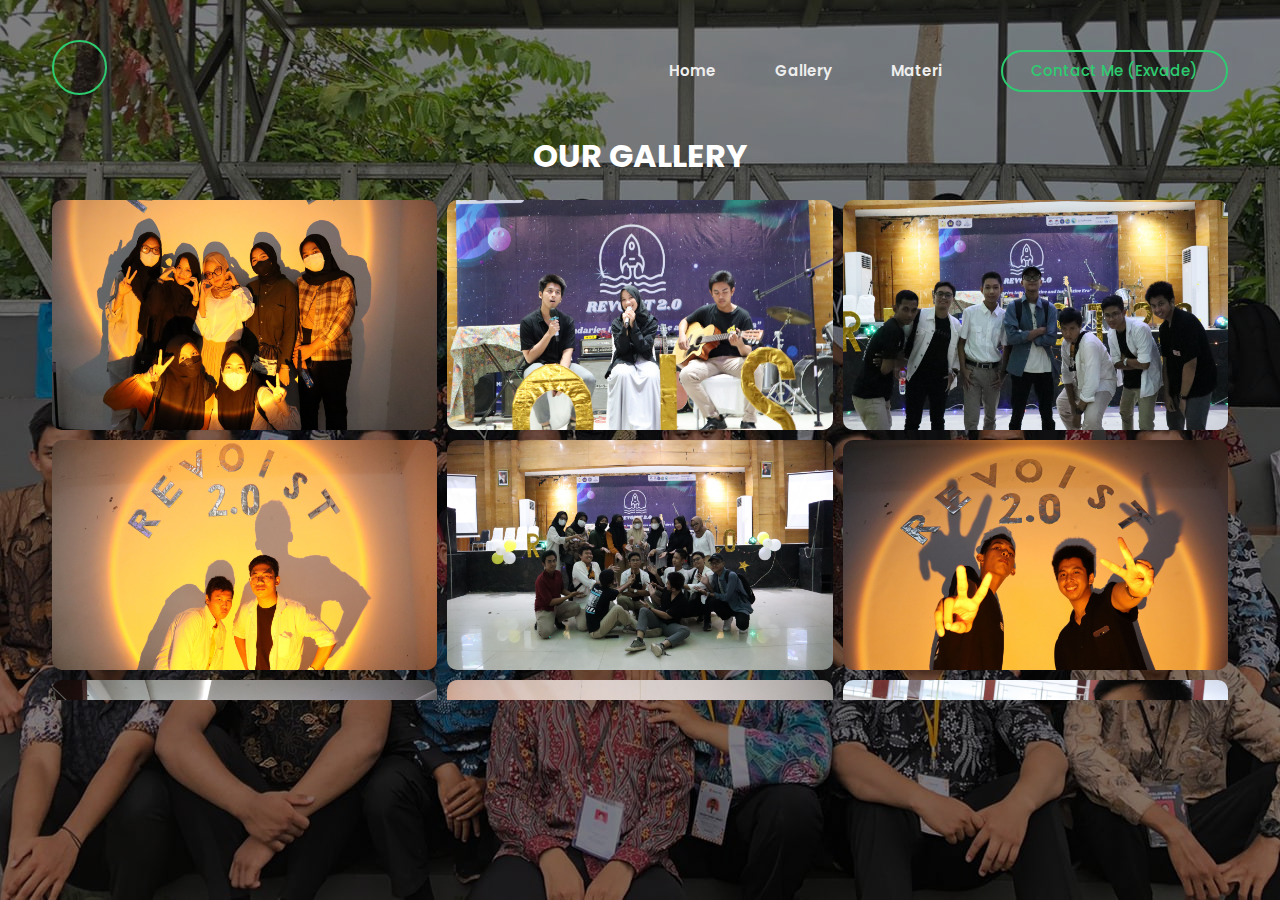
<file: gallery/index.html>
<!DOCTYPE html>
<html lang="en">
<head>
    <meta charset="UTF-8">
    <meta http-equiv="X-UA-Compatible" content="IE=edge">
    <meta name="viewport" content="width=device-width, initial-scale=1.0">

    <title>InforSys22B</title>
    <link rel="icon" type="image/x-icon" href="../img/logo E.png">
    <link rel="stylesheet" type="text/css" href="style-gallery.css">
    <link rel="preconnect" href="https://fonts.googleapis.com">
    <link rel="preconnect" href="https://fonts.gstatic.com" crossorigin>
    <link href="https://fonts.googleapis.com/css2?family=Poppins:wght@100;200;300;400;500;600;700;800;900&display=swap" rel="stylesheet">

    <link rel="stylesheet" href="https://cdnjs.cloudflare.com/ajax/libs/font-awesome/6.2.0/css/all.min.css" integrity="sha512-xh6O/CkQoPOWDdYTDqeRdPCVd1SpvCA9XXcUnZS2FmJNp1coAFzvtCN9BmamE+4aHK8yyUHUSCcJHgXloTyT2A==" crossorigin="anonymous" referrerpolicy="no-referrer" />
    <link
    rel="stylesheet"
    href="https://cdnjs.cloudflare.com/ajax/libs/animate.css/4.1.1/animate.min.css"/>

</head>
<body>
    
    <section class="hero">
        <div class="main-width">
            <header>
                <div class="logo">
                    <i class="fa-solid fa-e"></i>
                </div>
                
                <nav>
                    <div class="hamb">
                        <span></span>
                        <span></span>
                        <span></span>
                    </div>
                    
                    <ul class="nav-list">
                        <li><a href="../index.html">Home</a></li>
                        <li><a href="#">Gallery</a></li>
                        <li><a href="../materi/index.html">Materi</a></li>
                        <li class="btn"><a href="https://www.instagram.com/dftvln/" target="_blank">Contact Me (Exvade)</a></li>
                    </ul>
                </nav>
            </header>
            
            <div class="container">
                <div class="judul">
                    <h1>OUR GALLERY</h1>
                </div>
                <div class="scroll-bg">
                    <div class="scroll-div">
                        <div class="photo-gallery">
                            <div class="pic">
                                <img src="../img/galeri/1.jpg" alt="">
                            </div>
                            <div class="pic">
                                <img src="../img/galeri/2-compress.JPG" alt="">
                            </div>
                            <div class="pic">
                                <img src="../img/galeri/3.jpg" alt="">
                            </div>
                            <div class="pic">
                                <img src="../img/galeri/4.jpg" alt="">
                            </div>
                            <div class="pic">
                                <img src="../img/galeri/5.jpg" alt="">
                            </div>
                            <div class="pic">
                                <img src="../img/galeri/6.jpg" alt="">
                            </div>
                            <div class="pic">
                                <img src="../img/galeri/7.jpg" alt="">
                            </div>
                            <div class="pic">
                                <img src="../img/galeri/8.jpg" alt="">
                            </div>
                            <div class="pic">
                                <img src="../img/galeri/9.jpg" alt="">
                            </div>
                            <div class="pic">
                                <img src="../img/galeri/10.jpg" alt="">
                            </div>
                            <div class="pic">
                                <img src="../img/galeri/11.jpg" alt="">
                            </div>
                            <div class="pic">
                                <img src="../img/galeri/12.jpg" alt="">
                            </div>
                            <div class="pic-istc">
                                <img src="../img/galeri/row 1.1.jpeg" alt="">
                            </div>
                            <div class="pic-istc">
                                <img src="../img/galeri/row 1.2.jpeg" alt="">
                            </div>
                            <div class="pic-istc">
                                <img src="../img/galeri/row 1.3.jpeg" alt="">
                            </div>
                            <div class="pic-istc">
                                <img src="../img/galeri/row 2.1.jpeg" alt="">
                            </div>
                            <div class="pic-istc">
                                <img src="../img/galeri/row 2.2.jpeg" alt="">
                            </div>
                            <div class="pic-istc">
                                <img src="../img/galeri/row 2.3.jpeg" alt="">
                            </div>
                            <div class="pic-istc">
                                <img src="../img/galeri/row 3.1.jpeg" alt="">
                            </div>
                            <div class="pic-istc">
                                <img src="../img/galeri/row 3.2.jpeg" alt="">
                            </div>
                            <div class="pic-istc">
                                <img src="../img/galeri/row 3.3.jpeg" alt="">
                            </div>
                        </div>
                    </div>
                </div>
            </div>
        </div>
    </section>
    
    <script type="text/javascript" src="../js/script.js"></script>

</body>
</html>
</file>
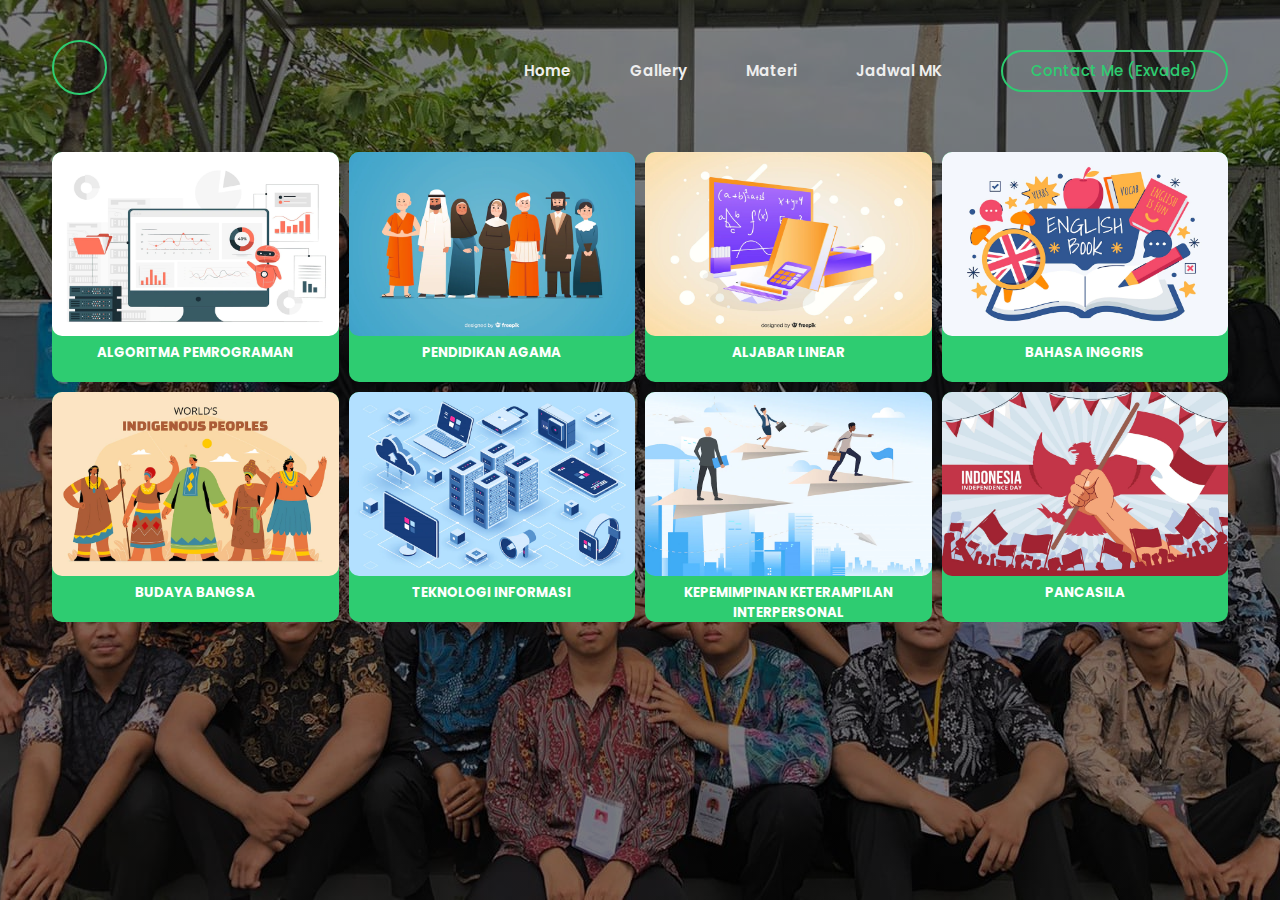
<file: materi/index.html>
<!DOCTYPE html>
<html lang="en">
<head>
    <meta charset="UTF-8">
    <meta http-equiv="X-UA-Compatible" content="IE=edge">
    <meta name="viewport" content="width=device-width, initial-scale=1.0">

    <title>InforSys22B</title>
    <link rel="icon" type="image/x-icon" href="../img/logo E.png">
    <link rel="stylesheet" type="text/css" href="style-materi.css">
    <link rel="preconnect" href="https://fonts.googleapis.com">
    <link rel="preconnect" href="https://fonts.gstatic.com" crossorigin>
    <link href="https://fonts.googleapis.com/css2?family=Poppins:wght@100;200;300;400;500;600;700;800;900&display=swap" rel="stylesheet">

    <link rel="stylesheet" href="https://cdnjs.cloudflare.com/ajax/libs/font-awesome/6.2.0/css/all.min.css" integrity="sha512-xh6O/CkQoPOWDdYTDqeRdPCVd1SpvCA9XXcUnZS2FmJNp1coAFzvtCN9BmamE+4aHK8yyUHUSCcJHgXloTyT2A==" crossorigin="anonymous" referrerpolicy="no-referrer" />
    <link
    rel="stylesheet"
    href="https://cdnjs.cloudflare.com/ajax/libs/animate.css/4.1.1/animate.min.css"/>

</head>
<body>
    
    <section class="hero">
        <div class="main-width">
            <header>
                <div class="logo">
                    <i class="fa-solid fa-e"></i>
                </div>
                
                <nav>
                    <div class="hamb">
                        <span></span>
                        <span></span>
                        <span></span>
                    </div>
                    
                    <ul class="nav-list">
                        <li><a href="../index.html">Home</a></li>
                        <li><a href="../gallery/index.html">Gallery</a></li>
                        <li><a href="#">Materi</a></li>
                        <li><a href="../jadwal mk/index.html">Jadwal MK</a></li>
                        <li class="btn"><a href="https://www.instagram.com/dftvln/" target="_blank">Contact Me (Exvade)</a></li>
                    </ul>
                </nav>
            </header>
            
            <div class="container">
                <div class="scroll-bg">
                    <div class="scroll-div">
                        <div class="photo-gallery">
                            <div class="pic">
                                <a href="https://classroom.google.com/u/0/c/NTQ4NzA2MjYwNTk5" target="_blank"><img src="../img/materi/alpro.webp" alt="">
                                <h5>ALGORITMA PEMROGRAMAN</h5></a>
                            </div>
                            <div class="pic">
                                <a href="#" target="_blank"><img src="../img/materi/pendidikan agama.webp" alt="">
                                <h5>PENDIDIKAN AGAMA</h5>
                                </a>
                            </div>
                            <div class="pic">
                                <a href="#" target="_blank"><img src="../img/materi/algebra.webp" alt="">
                                <h5>ALJABAR LINEAR</h5>
                                </a>
                            </div>
                            <div class="pic">
                                <a href="#" target="_blank"><img src="../img/materi/bahasa inggris.webp" alt="">
                                <h5>BAHASA INGGRIS</h5>
                                </a>
                            </div>
                            <div class="pic">
                                <a href="#" target="_blank"><img src="../img/materi/budaya bangsa.webp" alt="">
                                <h5>BUDAYA BANGSA</h5>
                                </a>
                            </div>
                            <div class="pic">
                                <a href="#" target="_blank"><img src="../img/materi/teknologi informasi.webp" alt="">
                                <h5>TEKNOLOGI INFORMASI</h5>
                                </a>
                            </div>
                            <div class="pic">
                                <a href="#" target="_blank"><img src="../img/materi/kepemimpinan.webp" alt="">
                                <h5>KEPEMIMPINAN KETERAMPILAN INTERPERSONAL</h5>
                                </a>
                            </div>
                            <div class="pic">
                                <a href="#" target="_blank"><img src="../img/materi/pancasila.webp" alt="">
                                <h5>PANCASILA</h5>
                            </a>
                            </div>
                        </div>
                    </div>
                </div>
            </div>
        </div>
    </section>
    
    <script type="text/javascript" src="../js/script.js"></script>

</body>
</html>
</file>
<file: gallery/style-gallery.css>
*{
    padding: 0;
    margin: 0;
    box-sizing: border-box;
    font-family: 'Poppins', sans-serif;
    text-decoration: none;
}
body{
    overflow-x: hidden;
}
.main-width {
    width: 1280px;
    max-width: 95%;
    margin: 0 auto;
    padding: 0px 20px;
}
.hero {
    width: 100%;
    height: 100%;
    min-height: 100vh;
    background: linear-gradient(rgba(0, 0, 0, 0.5), rgba(0, 0, 0, 0.5)), url(../img/sekelas.jpeg);
    background-size: cover;
    background-position: center;    
    position: relative;
}
header {
    padding: 40px 0 30px;
    display: flex;
    flex-wrap: nowrap;
    align-items: center;
    justify-content: space-between;
}
.logo i {
    height: 55px;
    width: 55px;
    background: transparent;
    border: 2px solid #2ecc71;
    color: #2ecc71;
    border-radius: 50%;
    display: inline-flex;
    align-items: center;    
    justify-content: center;
    font-size: 20px;
    cursor: pointer;
}
nav .hamb {
    width: 35px;
    height: 24px;
    right: 3%;
    top: 60px;
    z-index: 5;
    background: transparent;
    position: absolute;
    cursor: pointer;
    display: none;
}
nav .hamb span {
    display: block;
    background: #2ecc71;
    width: 100%;
    height: 3px;
    transition: .3s;
    transition-property: transform,opacity;
}
nav .hamb span:nth-child(2) {
    margin: 7px 0px;
}
nav .nav-list {
    list-style: none;
}
nav .nav-list li {
    display: inline-block;
}
nav .nav-list li a {
    display: inline-block;
    color: #eee;
    margin-left: 55px;
    font-size: 15px;
    font-weight: 600;
}
nav .nav-list li a:hover {
    color: #2ecc71;
    transition: .4s;
} 
nav .nav-list li.btn a {
    display: inline-block;
    background: transparent;
    border: 2px solid #2ecc71;
    padding: 9px 28px;
    border-radius: 30px;
    line-height: 1.3;
    color: #2ecc71;
    font-weight: 500;
}
nav .nav-list li.btn:hover a {
    background: #2ecc71;
    color: black;
    border: 2px solid transparent;
    transition: .4s;
}
h1 {
    color: white;
    text-align: center;
}
.scroll-bg {
    width: 100%;
    margin: 20px auto;
}
.scroll-div{
    width: 100%;
    height: 500px;
    overflow: hidden;
    overflow-y: scroll;
}
.photo-gallery{
    display: grid;
    grid-template-columns: repeat(3, 1fr);
    grid-gap: 10px;
}
.pic {
    position: relative;
    height: 230px;
    border-radius: 10px;
    cursor: pointer;
}
.pic img{
    width: 100%;
    height: 100%;
    border-radius: 10px;
}
.pic::before {
    content: "REVOIST 2.0";
    position: absolute;
    top: 50%;
    left: 50%;
    transform: translate(-50%, -50%);
    color: white;
    font-size: 25px;
    font-weight: bold;
    margin-top: -100px;
    opacity: 0;
    transition: .3s;
    transition-delay: .2s;    
    z-index: 1;
}
.pic::after {
    content: "";
    position: absolute;
    width: 100%;
    bottom: 0;
    left: 0;
    border-radius: 10px;
    height: 0;
    background-color: rgba(0, 0, 0, .4);
    transition: .3s;
}
.pic:hover::after {
    height: 100%;
}
.pic:hover::before {
    margin-top: 0;
    opacity: 1;
}
.pic-istc {
    position: relative;
    height: 230px;
    border-radius: 10px;
    cursor: pointer;
}
.pic-istc img{
    width: 100%;
    height: 100%;
    border-radius: 10px;
}
.pic-istc::before {
    content: "ISTC 2022";
    position: absolute;
    top: 50%;
    left: 50%;
    transform: translate(-50%, -50%);
    color: white;
    font-size: 25px;
    font-weight: bold;
    margin-top: -100px;
    opacity: 0;
    transition: .3s;
    transition-delay: .2s;    
    z-index: 1;
}
.pic-istc::after {
    content: "";
    position: absolute;
    width: 100%;
    bottom: 0;
    left: 0;
    border-radius: 10px;
    height: 0;
    background-color: rgba(0, 0, 0, .4);
    transition: .3s;
}
.pic-istc:hover::after {
    height: 100%;
}
.pic-istc:hover::before {
    margin-top: 0;
    opacity: 1;
}
::-webkit-scrollbar {
    width: 10px;
}
::-webkit-scrollbar-thumb {
    background: linear-gradient(to top, #2ecc71, lightgreen);
    border-radius: 6px;
}
@media screen and (max-width: 930px) {
    nav .hamb {
        display: initial;
    }
    .click {
        top: 46px;
    }
    .click span {
        position: absolute;
        margin-top: 12px;
    }
    .click span:first-child {
        transform: rotate(-40deg);
    }
    .click span:nth-child(2) {
        opacity: 0;
        margin: 0;
    }
    .click span:last-child {
        transform: rotate(40deg);
        top: 0;
    }
    nav .nav-list {
        position: absolute;
        top: 90px;
        right: -65%;
        bottom: 0;
        width: 60%;
        height: 50%;
        background: black;
        z-index: 2;
        padding: 6% 9%;
        transition: .3s right;
        border-radius: 10px;        
    }
    nav .nav-list li {
        display: block;
    }
    nav .nav-list li a {
        display: block;
        text-align: center;
        font-size: 18px;
        font-weight: 400;
        margin-left: 0;
        margin-bottom: 40px;
    }
    nav .nav-list li.btn a {
        position: absolute;
        bottom: 0%;
        right: 20%;
        left: 20%;
        padding: 7px 15px;
        font-size: 14px;
    }
    nav .nav-list.open {
        right: 0;
    }
}
</file>
<file: materi/style-materi.css>
*{
    padding: 0;
    margin: 0;
    box-sizing: border-box;
    font-family: 'Poppins', sans-serif;
    text-decoration: none;
}
body{
    overflow-x: hidden;
}
.main-width {
    width: 1280px;
    max-width: 95%;
    margin: 0 auto;
    padding: 0px 20px;
}
.hero {
    width: 100%;
    height: 100%;
    min-height: 100vh;
    background: linear-gradient(rgba(0, 0, 0, 0.5), rgba(0, 0, 0, 0.5)), url(../img/sekelas.jpeg);
    background-size: cover;
    background-position: center;    
    position: relative;
}
header {
    padding: 40px 0 30px;
    display: flex;
    flex-wrap: nowrap;
    align-items: center;
    justify-content: space-between;
}
.logo i {
    height: 55px;
    width: 55px;
    background: transparent;
    border: 2px solid #2ecc71;
    color: #2ecc71;
    border-radius: 50%;
    display: inline-flex;
    align-items: center;    
    justify-content: center;
    font-size: 20px;
    cursor: pointer;
}
nav .hamb {
    width: 35px;
    height: 24px;
    right: 3%;
    top: 60px;
    z-index: 5;
    background: transparent;
    position: absolute;
    cursor: pointer;
    display: none;
}
nav .hamb span {
    display: block;
    background: #2ecc71;
    width: 100%;
    height: 3px;
    transition: .3s;
    transition-property: transform,opacity;
}
nav .hamb span:nth-child(2) {
    margin: 7px 0px;
}
nav .nav-list {
    list-style: none;
}
nav .nav-list li {
    display: inline-block;
}
nav .nav-list li a {
    display: inline-block;
    color: #eee;
    margin-left: 55px;
    font-size: 15px;
    font-weight: 600;
}
nav .nav-list li:not(:last-child) a:hover {
    color: #2ecc71;
    transition: .4s;
} 
nav .nav-list li.btn a {
    display: inline-block;
    background: transparent;
    border: 2px solid #2ecc71;
    padding: 9px 28px;
    border-radius: 30px;
    line-height: 1.3;
    color: #2ecc71;
    font-weight: 500;
}
nav .nav-list li.btn:hover a {
    background: #2ecc71;
    color: black;
    border: 2px solid transparent;
    transition: .4s;
}
.scroll-bg {
    width: 100%;
    margin: 20px auto;
}
.scroll-div{
    width: 100%;
    height: 500px;
}
.photo-gallery{
    display: grid;
    grid-template-columns: repeat(4, 1fr);
    grid-gap: 10px;
}
.pic {
    position: relative;
    height: 230px;
    border-radius: 10px;
    cursor: pointer;
    background-color: #2ecc71;
}
.pic img{
    width: 100%;
    height: 80%;
    border-radius: 10px;
    margin: 0;
}
.pic a h5 {
    text-decoration: none;
    color: white;
    text-align: center;
}
.pic:hover {
    border: 3px solid gray;
}
@media screen and (max-width: 930px) {
    nav .hamb {
        display: initial;
    }
    .click {
        top: 46px;
    }
    .click span {
        position: absolute;
        margin-top: 12px;
    }
    .click span:first-child {
        transform: rotate(-40deg);
    }
    .click span:nth-child(2) {
        opacity: 0;
        margin: 0;
    }
    .click span:last-child {
        transform: rotate(40deg);
        top: 0;
    }
    nav .nav-list {
        position: absolute;
        top: 90px;
        right: -65%;
        bottom: 0;
        width: 60%;
        height: 50%;
        background: black;
        z-index: 2;
        padding: 6% 9%;
        transition: .3s right;
        border-radius: 10px;        
    }
    nav .nav-list li {
        display: block;
    }
    nav .nav-list li a {
        display: block;
        text-align: center;
        font-size: 18px;
        font-weight: 400;
        margin-left: 0;
        margin-bottom: 40px;
    }
    nav .nav-list li.btn a {
        position: absolute;
        bottom: 0%;
        right: 20%;
        left: 20%;
        padding: 7px 15px;
        font-size: 14px;
    }
    nav .nav-list.open {
        right: 0;
    }
}
</file>
